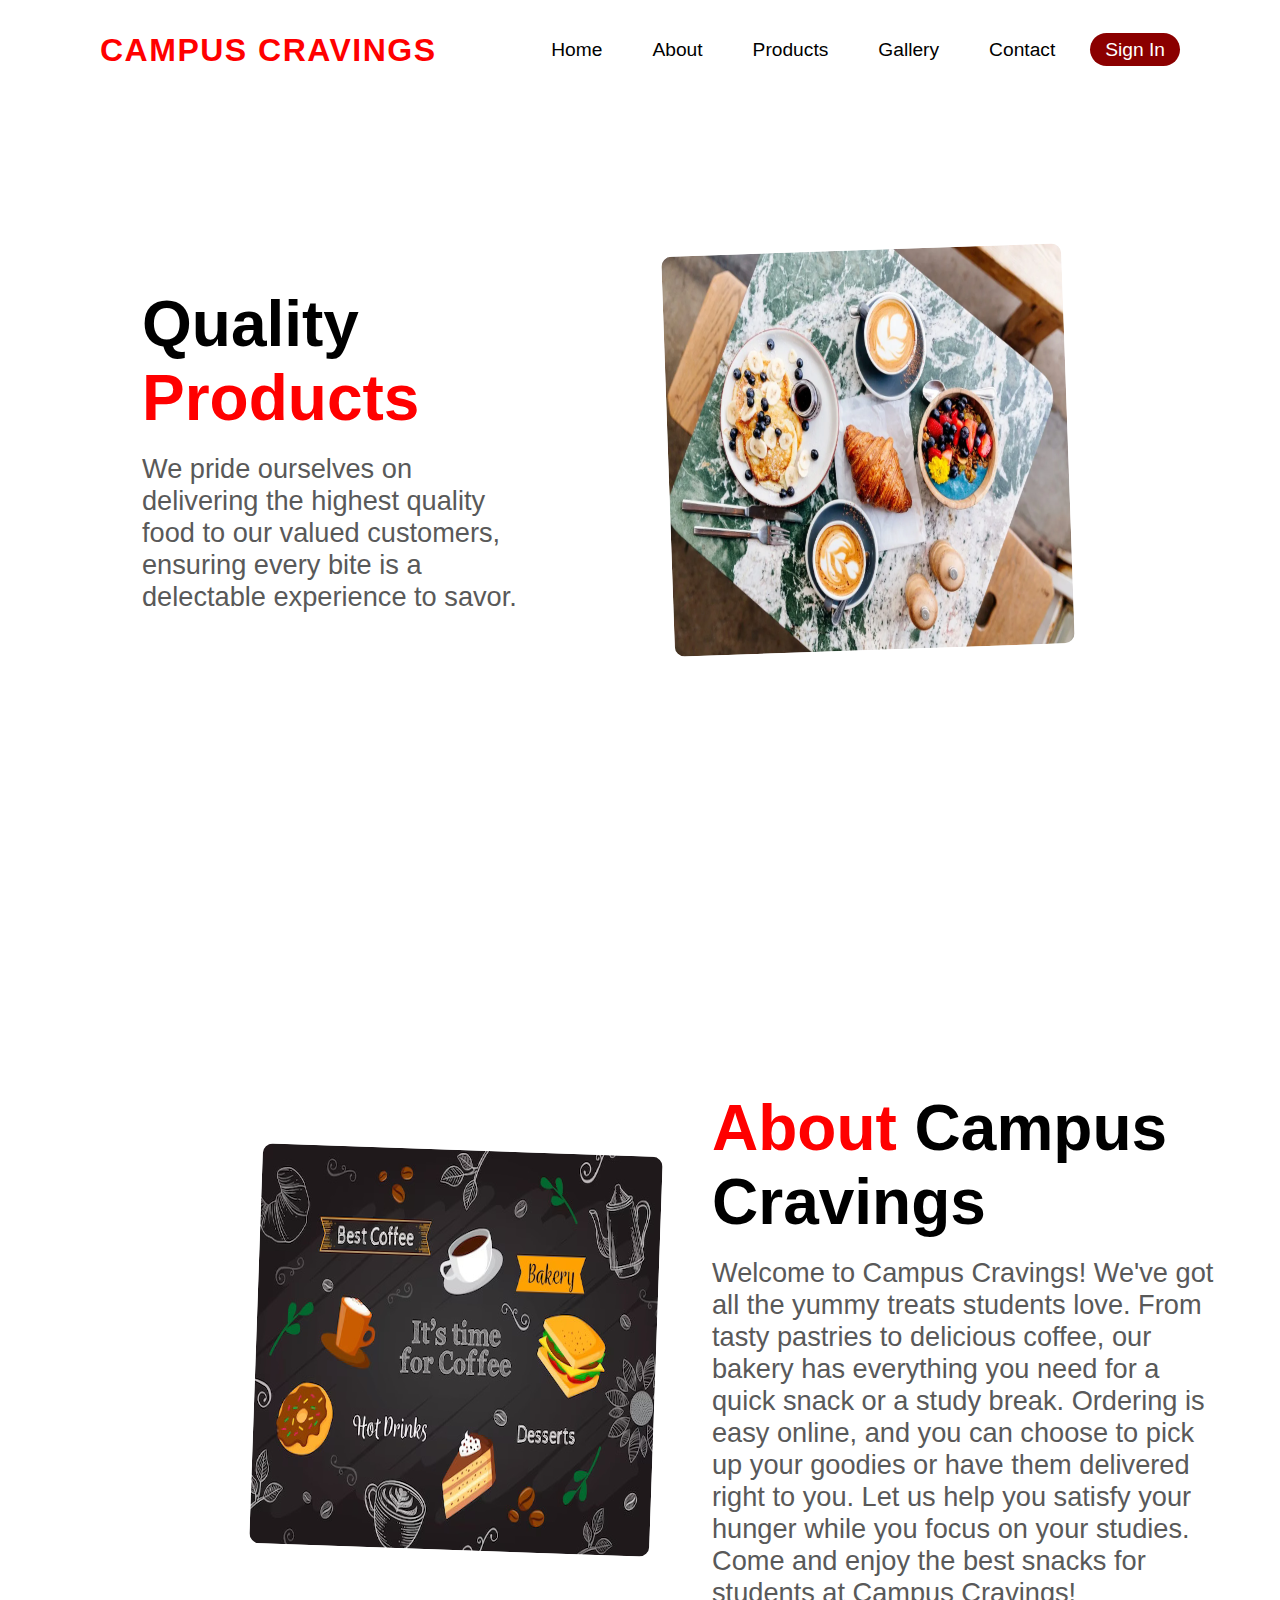
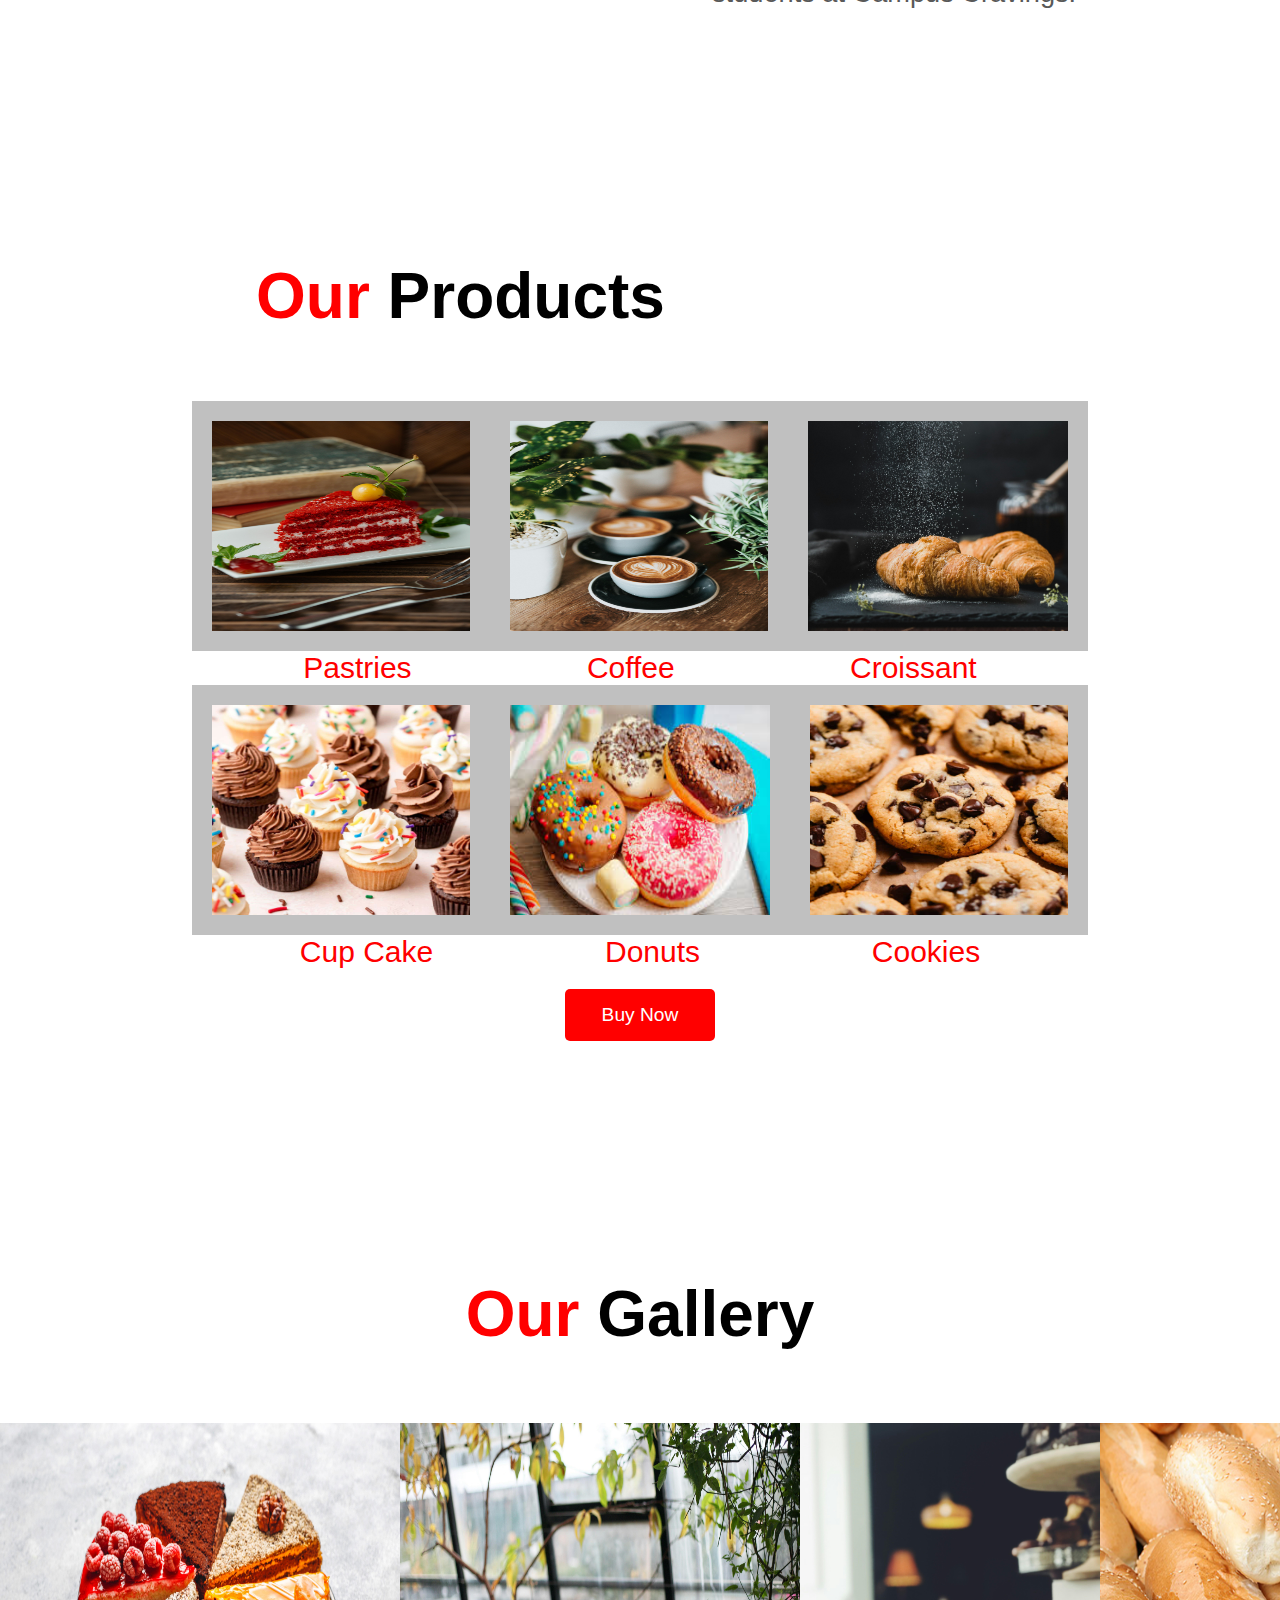
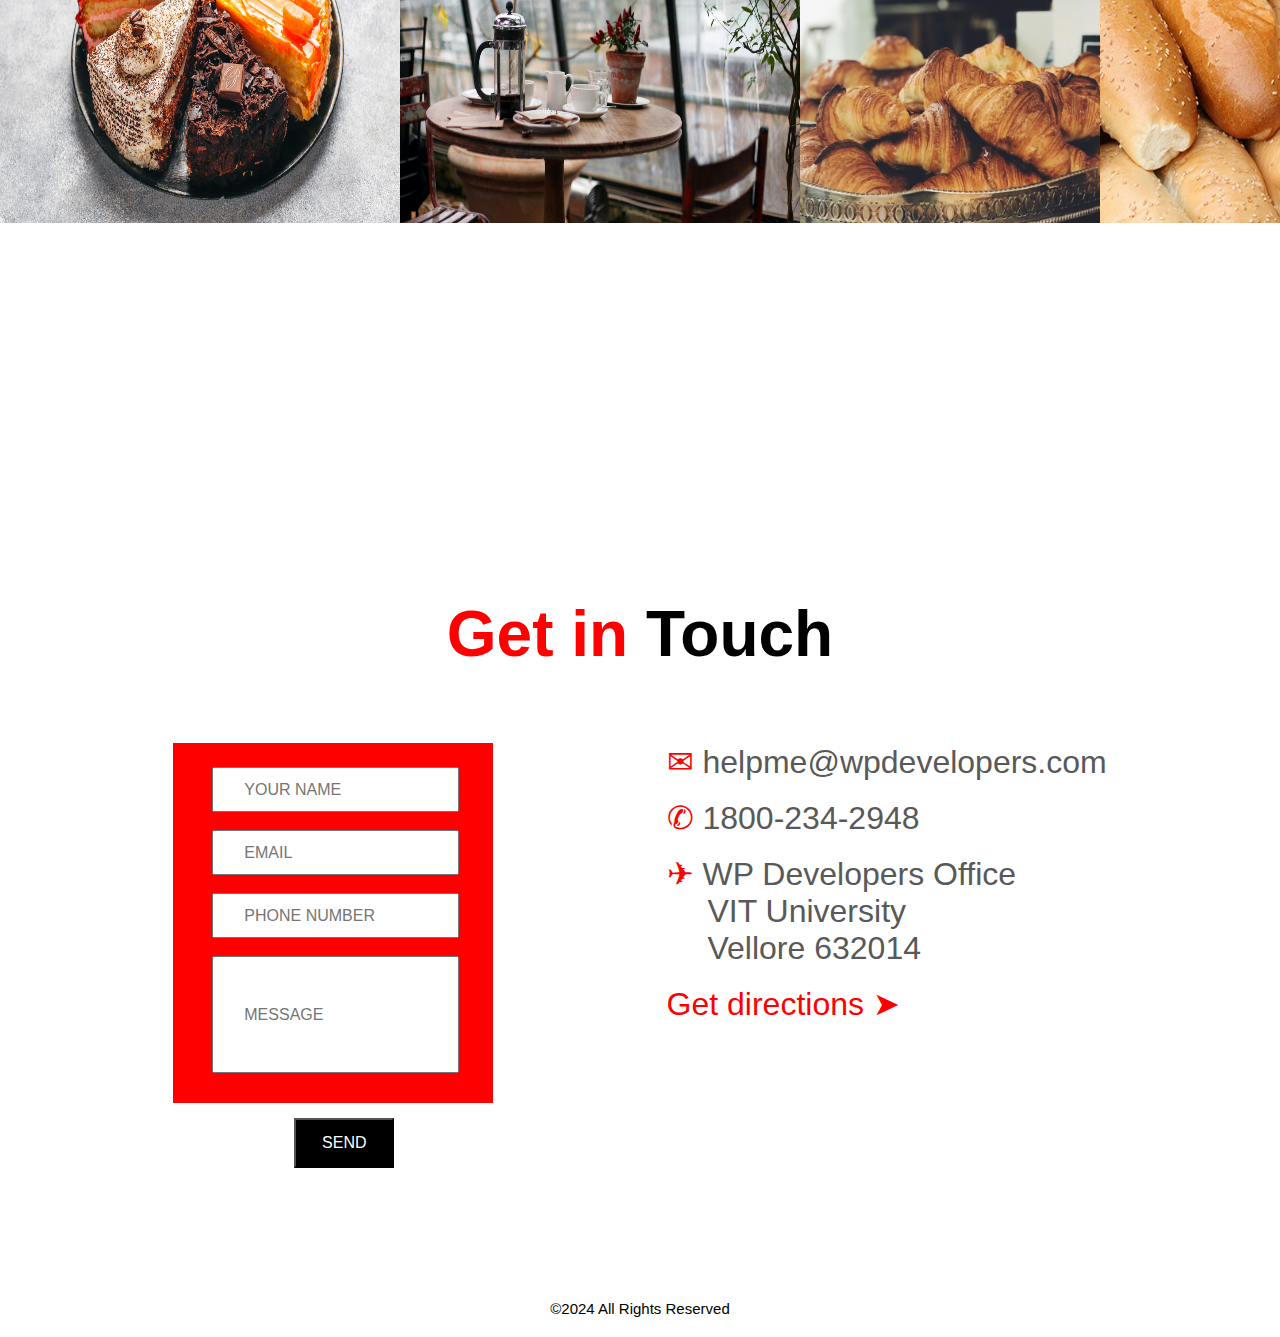
<file: index.html>
<!DOCTYPE html>
<html lang="en">
<head>
    <meta charset="UTF-8">
    <meta name="viewport" content="width=device-width, initial-scale=1.0">
    <title>Campus Cravings</title>
    <link rel="stylesheet" href="campuscravings.css">
</head>
<body>
    <header>
        <a class="logo">Campus Cravings</a>
        <ul>
            <li><a href="javascript:void(0)" onclick="scrollhome()">Home</a></li>
            <li><a href="javascript:void(0)" onclick="scrollabout()">About</a></li>
            <li><a href="javascript:void(0)" onclick="scrollproducts()">Products</a></li>
            <li><a href="javascript:void(0)" onclick="scrollgallery()">Gallery</a></li>
            <li><a href="javascript:void(0)" onclick="scrollcontact()">Contact</a></li>
            <li><a href="campuslogin.html" class="signin" id="signins">Sign In</a></li>
        </ul>
    </header>
    <section id="homepage">
        <div class="mySlides">
            <div id="homecontent">
                <h1>Quality<br><span class="red">Products</span></h1><br>
                <p>We pride ourselves on delivering the highest quality food to our valued customers, ensuring every bite is a delectable experience to savor.</p>
            </div>
            <img src="miniprojectassets/pic12.jpg">
        </div>

        <div class="mySlides">
            <div id="homecontent">
                <h1>Variety of<br><span class="red">Products</span></h1><br>
                <p>Discover a wide range of delicious foods to satisfy every craving. From aromatic coffee blends to satisfying snacks, we\'ve got all your cravings covered.</p>
            </div>
            <img src="miniprojectassets/pic13.jpg">
        </div>

        <div class="mySlides">
            <div id="homecontent">
                <h1>Cleanliness &<br><span class="red">Hygiene</span></h1><br>
                <p>We prioritize on maintaining a clean and hygienic environment, including regularly cleaning tables, floors, and restrooms, to ensure customer satisfaction and safety.</p>
            </div>
            <img src="miniprojectassets/pic14.jpg">
        </div>

        <div class="mySlides">
            <div id="homecontent">
                <h1>Exceptional<br><span class="red">Service</span></h1><br>
                <p> We have a friendly and attentive staff who provide excellent service, creating a positive experience for customers. Their warmth and professionalism make every visit memorable.</p>
            </div>
            <img src="miniprojectassets/pic15.jpg">
        </div>
        
    </section>
    <section id="aboutpage">
        <img src="miniprojectassets/pic11.jpg">
        <div class="aboutcontent">
            <h1><span class="red">About </span>Campus Cravings</h1>
            <br>
            <p>Welcome to Campus Cravings! We've got all the yummy treats students love. From tasty
                pastries to delicious coffee, our bakery has everything you need for a quick snack or a study break.
                Ordering is easy online, and you can choose to pick up your goodies or have them delivered right to you. Let us
                help you satisfy your hunger while you focus on your studies. Come and enjoy the best snacks for students at
                Campus Cravings!</p>
        </div>
    </section>
    <section id="productspage">
        <h1 class="productsmain"><span class="red">Our </span>Products</h1>
        <br><br>
        <div class="line2">
            <img src="miniprojectassets/pic1.jpg">
            <img src="miniprojectassets/pic3.jpg">
            <img src="miniprojectassets/pic6.jpg">
        </div>
        <div class="line2caption">
            <p>Pastries</p>
            <p>Coffee</p>
            <p>Croissant</p>
        </div>
        <div class="line3">
            <img src="miniprojectassets/pic8.jpg">
            <img src="miniprojectassets/pic9.jpeg">
            <img src="miniprojectassets/pic10.jpg">
        </div>
        <div class="line3caption">
            <p>Cup Cake</p>
            <p>Donuts</p>
            <p>Cookies</p>
        </div>
        <button id="buy" onclick="goTo()">Buy Now</button>
    </section>
    <section id="gallerypage">
        <h1 class="gallerymain"><span class="red">Our </span>Gallery</h1>
        <br><br><br><br>
        <div class="line1">
            <img class="gall" src="miniprojectassets/pic2.jpg">
            <img class="gall" src="miniprojectassets/pic4.jpg">
            <img class="gall" src="miniprojectassets/pic5.jpg">
            <img class="gall" src="miniprojectassets/pic7.png">
        </div>
    </section>
    <section id="contactpage">
        <h1 class="gallerymain"><span class="red">Get in </span>Touch</h1>
        <br><br><br><br>
        <div class="contactflex">
            <form autocomplete="off" id="contactform" action="https://script.google.com/macros/s/AKfycbxezUkZyp6VLSI2QK0_P9XYUrFcm9QXSg9_44fdrIyQfUmZjtDJeTpc5hqNEkA_vnPU/exec"
            method='post'>
                <input type="text" placeholder="YOUR NAME" id="name" name="name" required><br>
                <input type="email" placeholder="EMAIL" id="email" name="email" required><br>
                <input type="text" placeholder="PHONE NUMBER" id="phone" name="phone" required><br>
                <input type="text" placeholder="MESSAGE" id="message" name="message" required><br>
                <input type="submit" value="SEND" id="submi">
            </form>
            <div class="details">
                <p><span class="red">&#x2709;</span>  helpme@wpdevelopers.com</p><br>
                <p><span class="red">&#x2706;</span>  1800-234-2948</p><br>
                <p><span class="red">&#x2708;</span>  WP Developers
                    Office<br> &nbsp;&ensp;&ensp;VIT University
                    <br> &nbsp;&ensp;&ensp;Vellore 632014
                </p><br>
                <p> <a href="https://maps.app.goo.gl/w6GB7xuSqgTXtiq19" target="_blank">
                    <span class="red">Get directions &#x27A4;</span></a><p>
            </div>
        </div>
    </section>
    <footer>
        &copy;2024 All Rights Reserved
    </footer>
    <script src="campuscravings.js"></script>
</body>
</html>
</file>
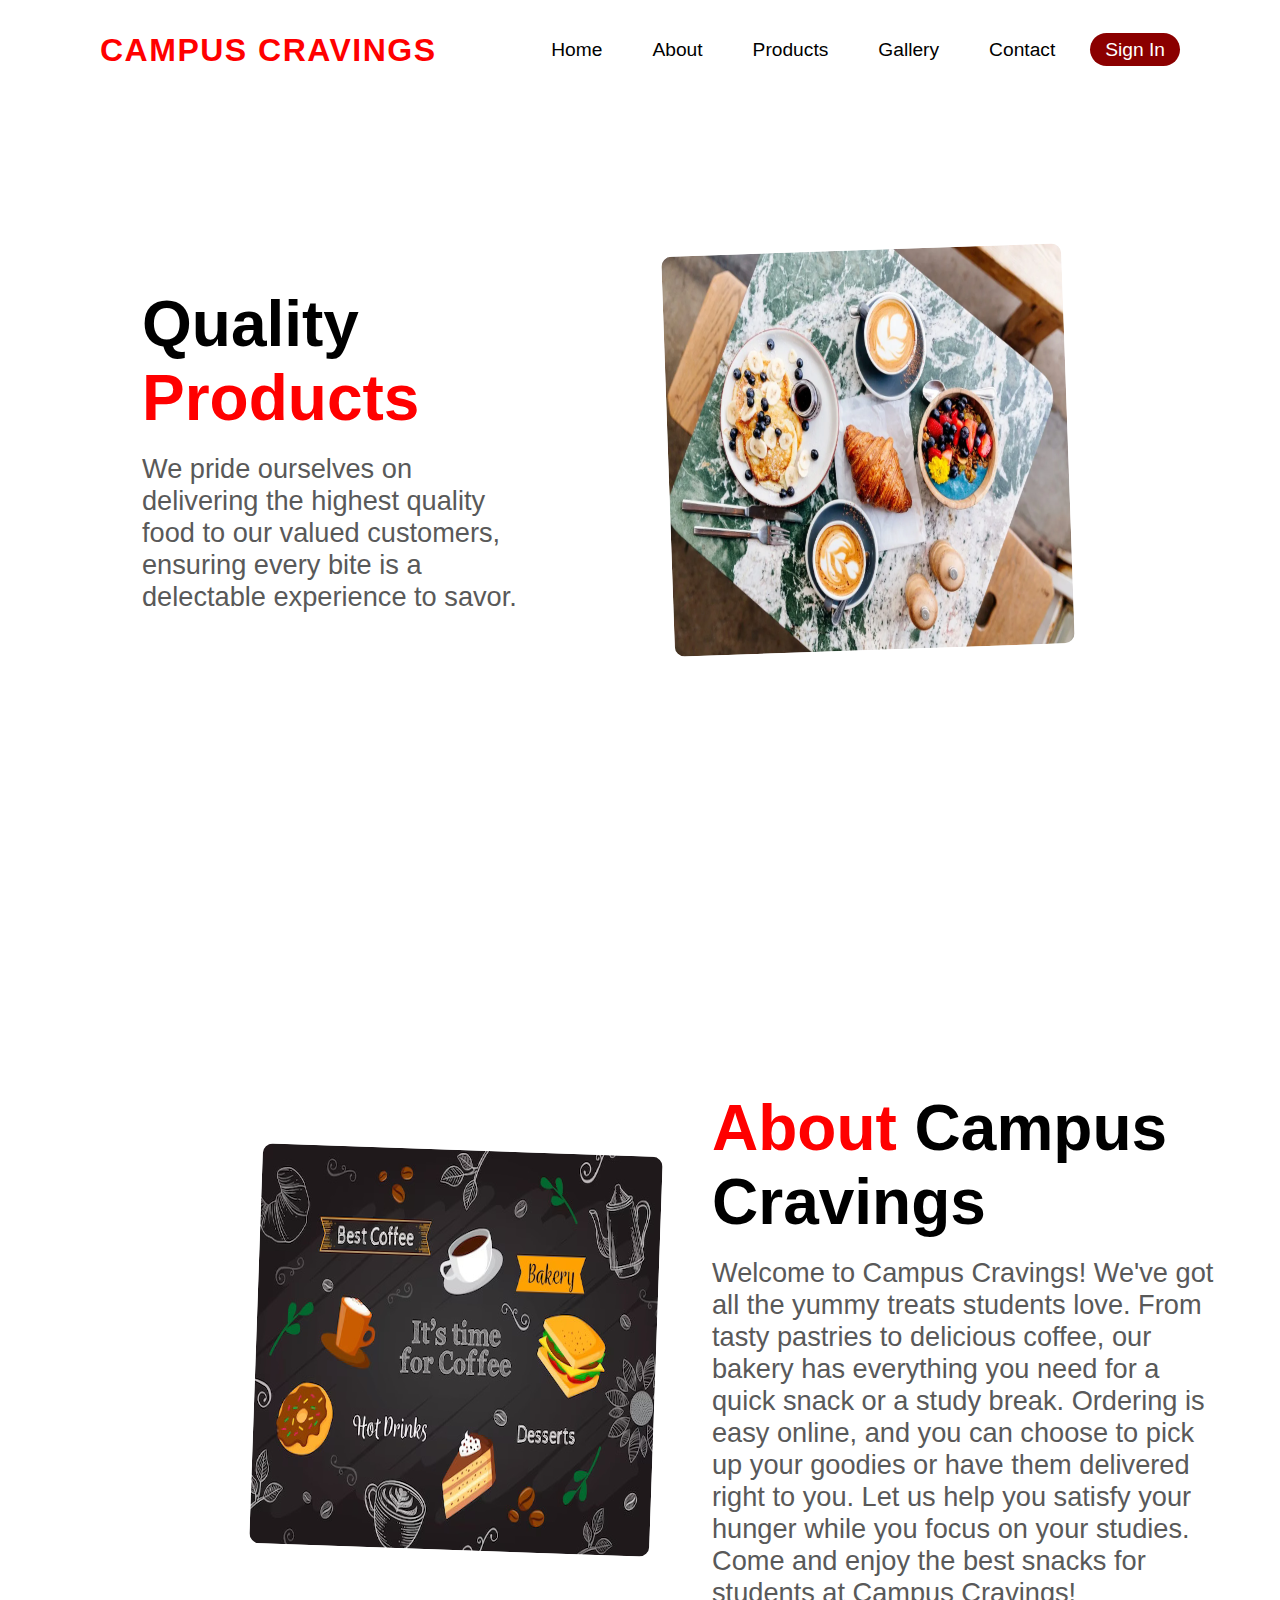
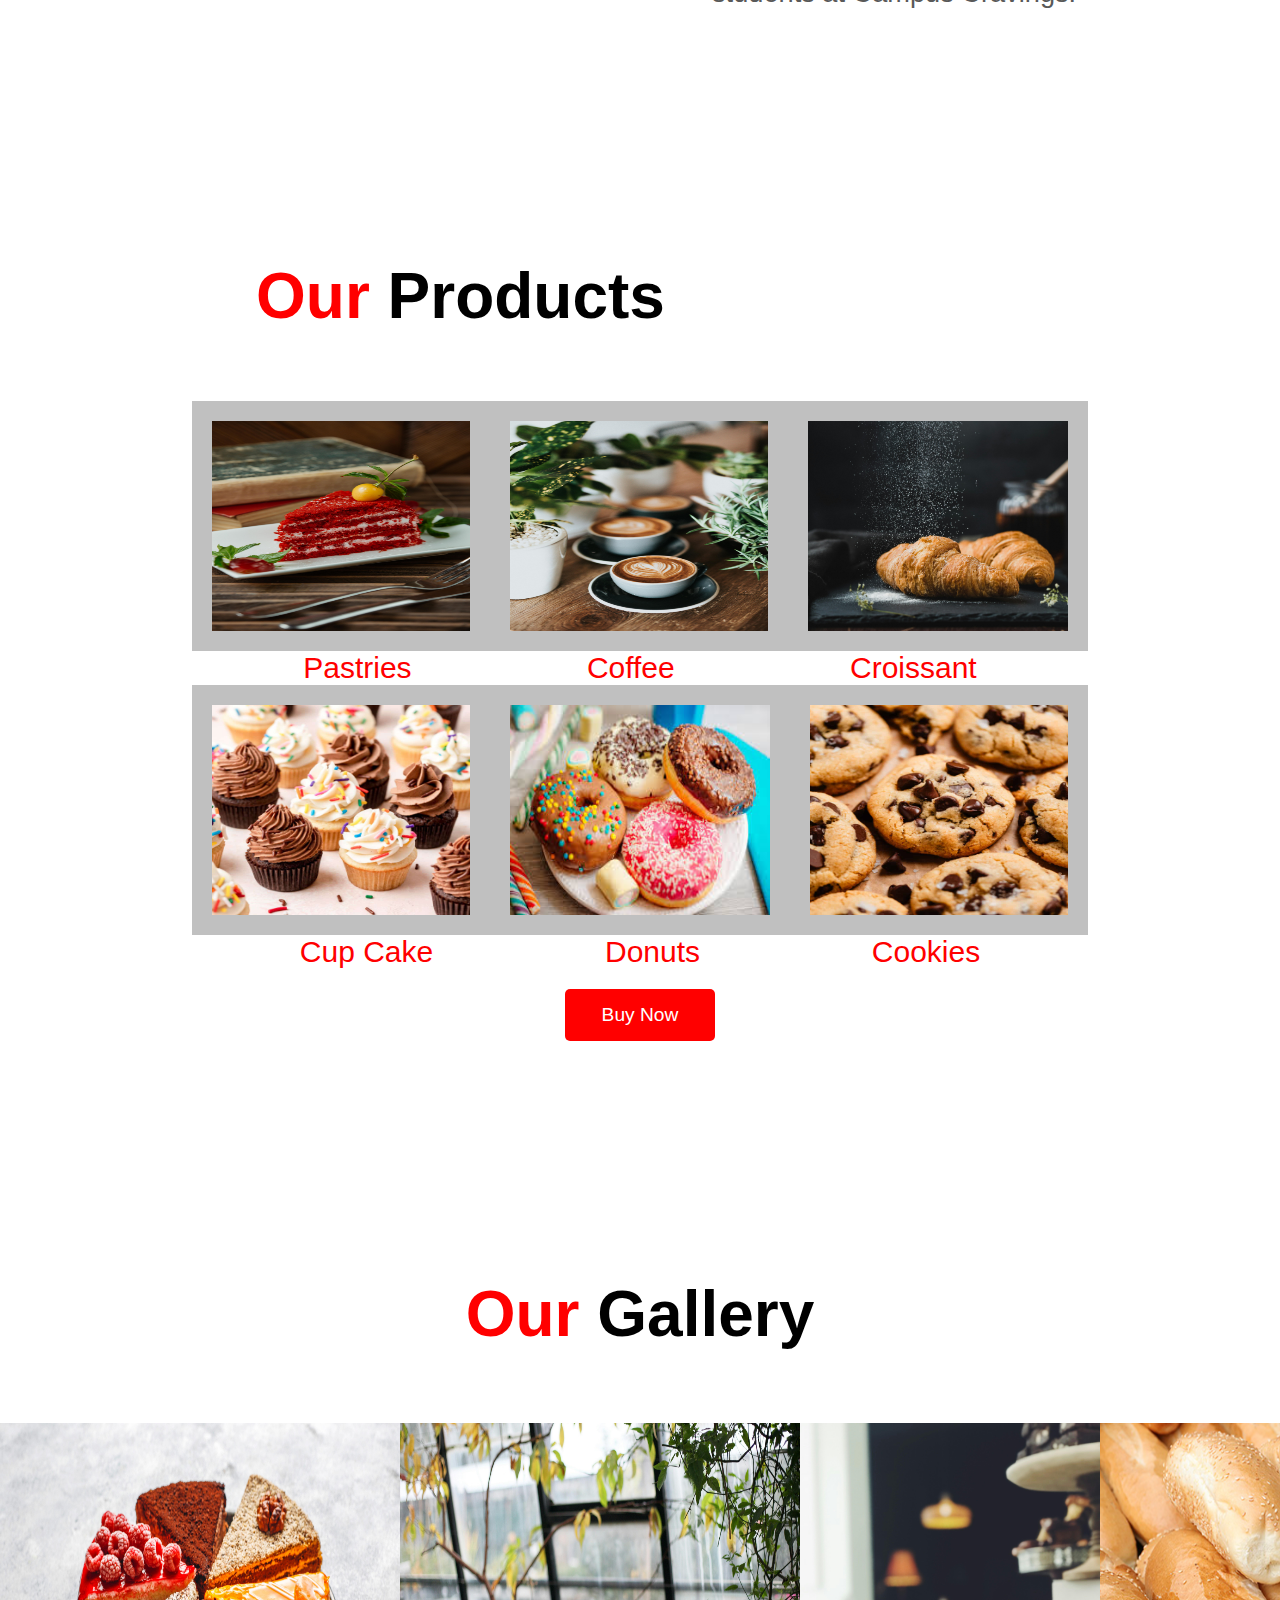
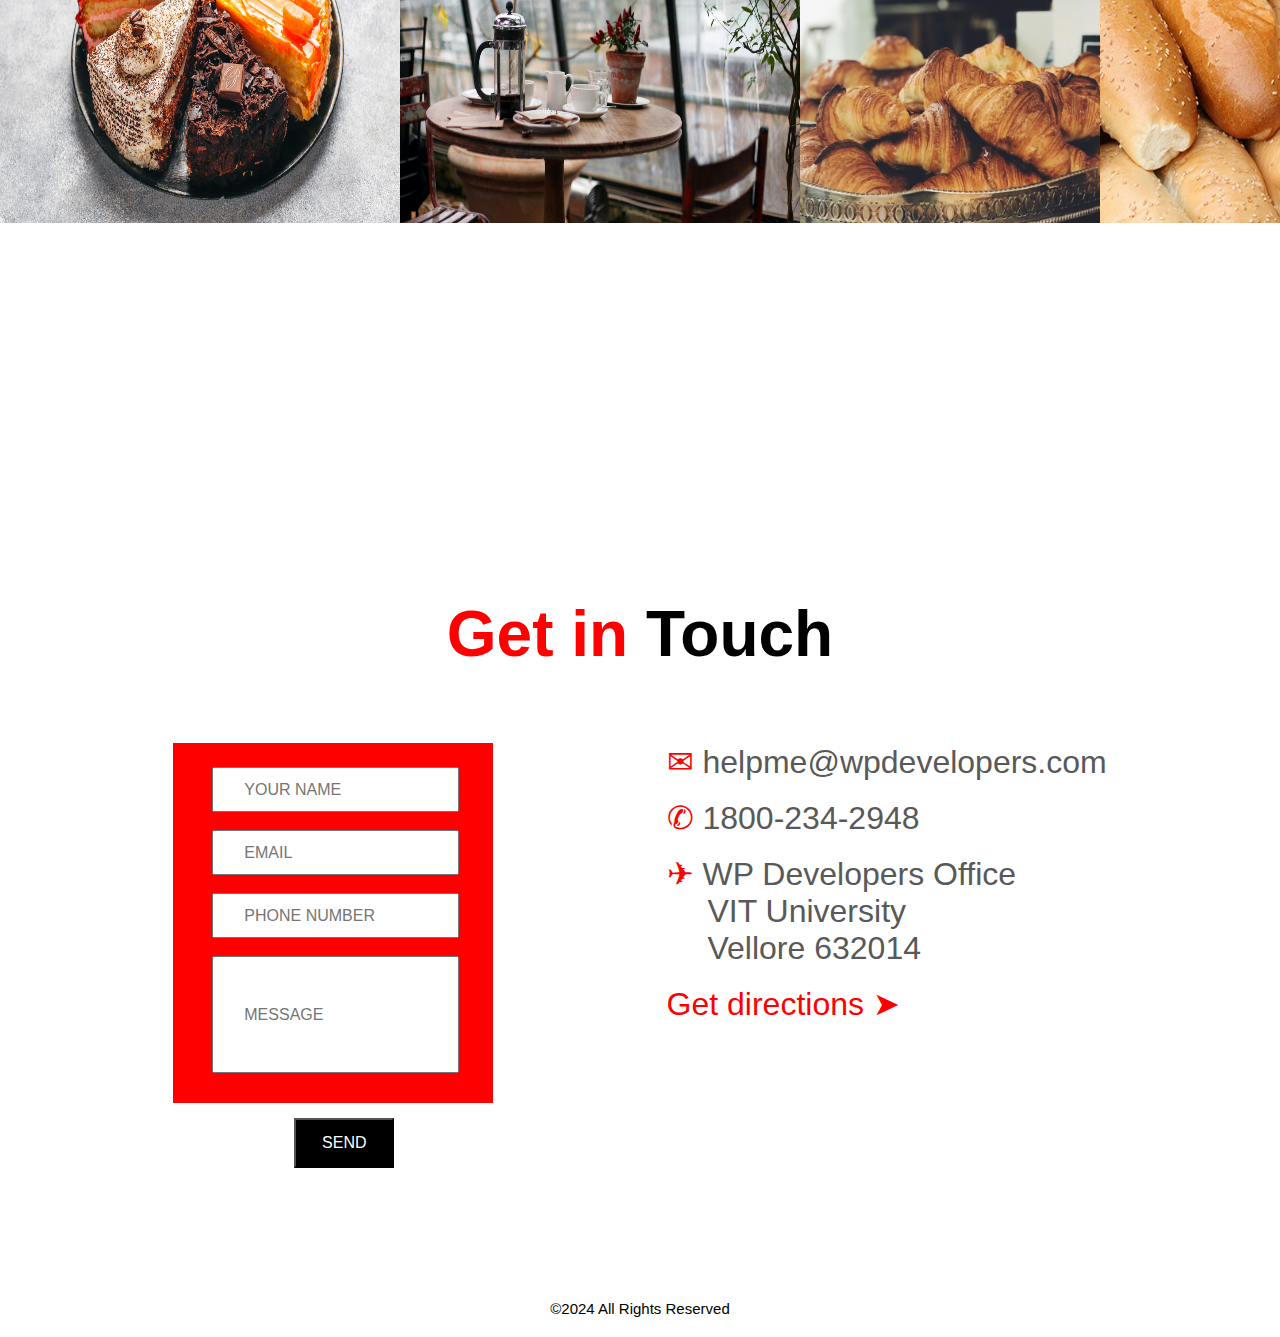
<file: campuscravings.html>
<!DOCTYPE html>
<html lang="en">
<head>
    <meta charset="UTF-8">
    <meta name="viewport" content="width=device-width, initial-scale=1.0">
    <title>Campus Cravings</title>
    <link rel="stylesheet" href="campuscravings.css">
</head>
<body>
    <header>
        <a class="logo">Campus Cravings</a>
        <ul>
            <li><a href="javascript:void(0)" onclick="scrollhome()">Home</a></li>
            <li><a href="javascript:void(0)" onclick="scrollabout()">About</a></li>
            <li><a href="javascript:void(0)" onclick="scrollproducts()">Products</a></li>
            <li><a href="javascript:void(0)" onclick="scrollgallery()">Gallery</a></li>
            <li><a href="javascript:void(0)" onclick="scrollcontact()">Contact</a></li>
            <li><a href="campuslogin.html" class="signin" id="signins">Sign In</a></li>
        </ul>
    </header>
    <section id="homepage">
        <div class="mySlides">
            <div id="homecontent">
                <h1>Quality<br><span class="red">Products</span></h1><br>
                <p>We pride ourselves on delivering the highest quality food to our valued customers, ensuring every bite is a delectable experience to savor.</p>
            </div>
            <img src="miniprojectassets/pic12.jpg">
        </div>

        <div class="mySlides">
            <div id="homecontent">
                <h1>Variety of<br><span class="red">Products</span></h1><br>
                <p>Discover a wide range of delicious foods to satisfy every craving. From aromatic coffee blends to satisfying snacks, we\'ve got all your cravings covered.</p>
            </div>
            <img src="miniprojectassets/pic13.jpg">
        </div>

        <div class="mySlides">
            <div id="homecontent">
                <h1>Cleanliness &<br><span class="red">Hygiene</span></h1><br>
                <p>We prioritize on maintaining a clean and hygienic environment, including regularly cleaning tables, floors, and restrooms, to ensure customer satisfaction and safety.</p>
            </div>
            <img src="miniprojectassets/pic14.jpg">
        </div>

        <div class="mySlides">
            <div id="homecontent">
                <h1>Exceptional<br><span class="red">Service</span></h1><br>
                <p> We have a friendly and attentive staff who provide excellent service, creating a positive experience for customers. Their warmth and professionalism make every visit memorable.</p>
            </div>
            <img src="miniprojectassets/pic15.jpg">
        </div>
        
    </section>
    <section id="aboutpage">
        <img src="miniprojectassets/pic11.jpg">
        <div class="aboutcontent">
            <h1><span class="red">About </span>Campus Cravings</h1>
            <br>
            <p>Welcome to Campus Cravings! We've got all the yummy treats students love. From tasty
                pastries to delicious coffee, our bakery has everything you need for a quick snack or a study break.
                Ordering is easy online, and you can choose to pick up your goodies or have them delivered right to you. Let us
                help you satisfy your hunger while you focus on your studies. Come and enjoy the best snacks for students at
                Campus Cravings!</p>
        </div>
    </section>
    <section id="productspage">
        <h1 class="productsmain"><span class="red">Our </span>Products</h1>
        <br><br>
        <div class="line2">
            <img src="miniprojectassets/pic1.jpg">
            <img src="miniprojectassets/pic3.jpg">
            <img src="miniprojectassets/pic6.jpg">
        </div>
        <div class="line2caption">
            <p>Pastries</p>
            <p>Coffee</p>
            <p>Croissant</p>
        </div>
        <div class="line3">
            <img src="miniprojectassets/pic8.jpg">
            <img src="miniprojectassets/pic9.jpeg">
            <img src="miniprojectassets/pic10.jpg">
        </div>
        <div class="line3caption">
            <p>Cup Cake</p>
            <p>Donuts</p>
            <p>Cookies</p>
        </div>
        <button id="buy" onclick="goTo()">Buy Now</button>
    </section>
    <section id="gallerypage">
        <h1 class="gallerymain"><span class="red">Our </span>Gallery</h1>
        <br><br><br><br>
        <div class="line1">
            <img class="gall" src="miniprojectassets/pic2.jpg">
            <img class="gall" src="miniprojectassets/pic4.jpg">
            <img class="gall" src="miniprojectassets/pic5.jpg">
            <img class="gall" src="miniprojectassets/pic7.png">
        </div>
    </section>
    <section id="contactpage">
        <h1 class="gallerymain"><span class="red">Get in </span>Touch</h1>
        <br><br><br><br>
        <div class="contactflex">
            <form autocomplete="off" id="contactform" action="https://script.google.com/macros/s/AKfycbxezUkZyp6VLSI2QK0_P9XYUrFcm9QXSg9_44fdrIyQfUmZjtDJeTpc5hqNEkA_vnPU/exec"
            method='post'>
                <input type="text" placeholder="YOUR NAME" id="name" name="name" required><br>
                <input type="email" placeholder="EMAIL" id="email" name="email" required><br>
                <input type="text" placeholder="PHONE NUMBER" id="phone" name="phone" required><br>
                <input type="text" placeholder="MESSAGE" id="message" name="message" required><br>
                <input type="submit" value="SEND" id="submi">
            </form>
            <div class="details">
                <p><span class="red">&#x2709;</span>  helpme@wpdevelopers.com</p><br>
                <p><span class="red">&#x2706;</span>  1800-234-2948</p><br>
                <p><span class="red">&#x2708;</span>  WP Developers
                    Office<br> &nbsp;&ensp;&ensp;VIT University
                    <br> &nbsp;&ensp;&ensp;Vellore 632014
                </p><br>
                <p> <a href="https://maps.app.goo.gl/w6GB7xuSqgTXtiq19" target="_blank">
                    <span class="red">Get directions &#x27A4;</span></a><p>
            </div>
        </div>
    </section>
    <footer>
        &copy;2024 All Rights Reserved
    </footer>
    <script src="campuscravings.js"></script>
</body>
</html>
</file>
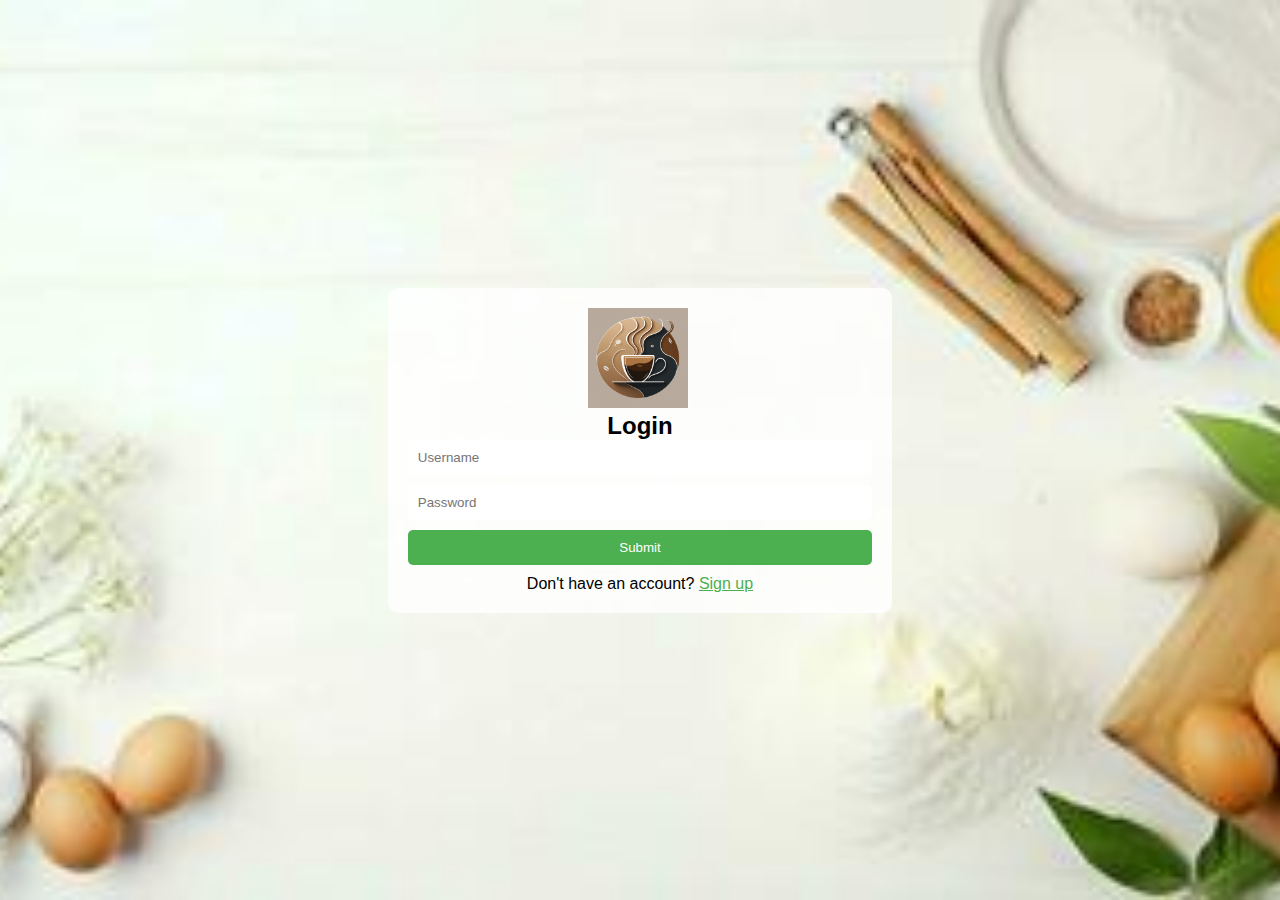
<file: campuslogin.html>
<!DOCTYPE html>
<html lang="en">
<head>
  <meta charset="UTF-8">
  <meta name="viewport" content="width=device-width, initial-scale=1.0">
  <title>Login</title>
  <link rel="stylesheet" href="campuscravings.css">
</head>
<body class="toEdit">
    
  <div class="container">
    <img src="miniprojectassets/pic18.jpg" alt="Coffee Shop Logo" style="position:relative; top:0px; left: 180px; width: 100px; height: 100px;">
    <form id="login-form" class="edit" action="index.html">
      <h2>Login</h2>
      <input type="text" id="username" placeholder="Username" required>
      <input type="password" id="password" placeholder="Password" required>
      <a href="index.html">  <button type="submit" class="butedit">Submit</button></a>
    </form>
    <div class="signup-link">
      <p>Don't have an account? <a href="campussignup.html">Sign up</a></p>
    </div>
  </div>
  <script src="campuscravings.js"></script>
</body>
</html>
</file>
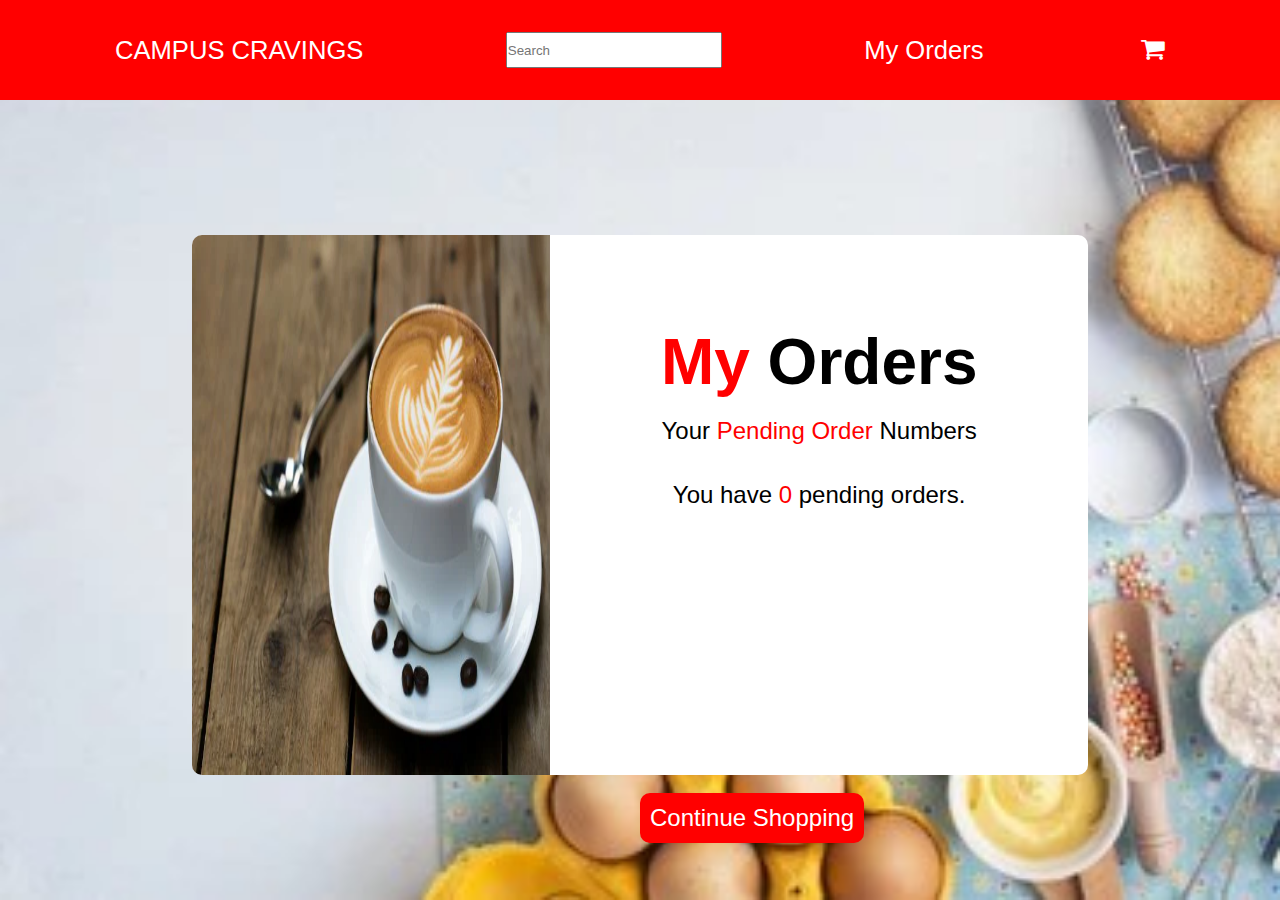
<file: campusorder.html>
<!DOCTYPE html>
<html lang="en">
<head>
    <meta charset="UTF-8">
    <meta name="viewport" content="width=device-width, initial-scale=1.0">
    <title>My Orders</title>
    <link rel="stylesheet" href="campuscravings.css">
    <link rel="stylesheet" href="https://cdnjs.cloudflare.com/ajax/libs/font-awesome/4.7.0/css/font-awesome.min.css">
</head>
<body class="myorderpagebody">
    <header class="productheader">
        <a class="logoproduct" href="index.html">Campus Cravings</a>
        <input type="text" placeholder="Search" name="search">
        <a href="campusorder.html">My Orders</a>
        <a href="javascript:void(0)" onclick="comingSoon()" class="fa fa-shopping-cart"></a>
    </header>
    <section id="orderedproducts">
        <img src="miniprojectassets/pic16.jpg">
        <div class="ordernopending">
            <h1><span class="red">My</span> Orders</h1>
            <br>
            <p>Your <span class="red">Pending Order</span> Numbers</p>
            <br><br>
            <ul id="orderspending"></ul>
        </div>
    </section>
    <button id="continueshopping" onclick="redirectProduct()">Continue Shopping</button>
    <script src="campuscravings.js"></script>
</body>
</html>
</file>
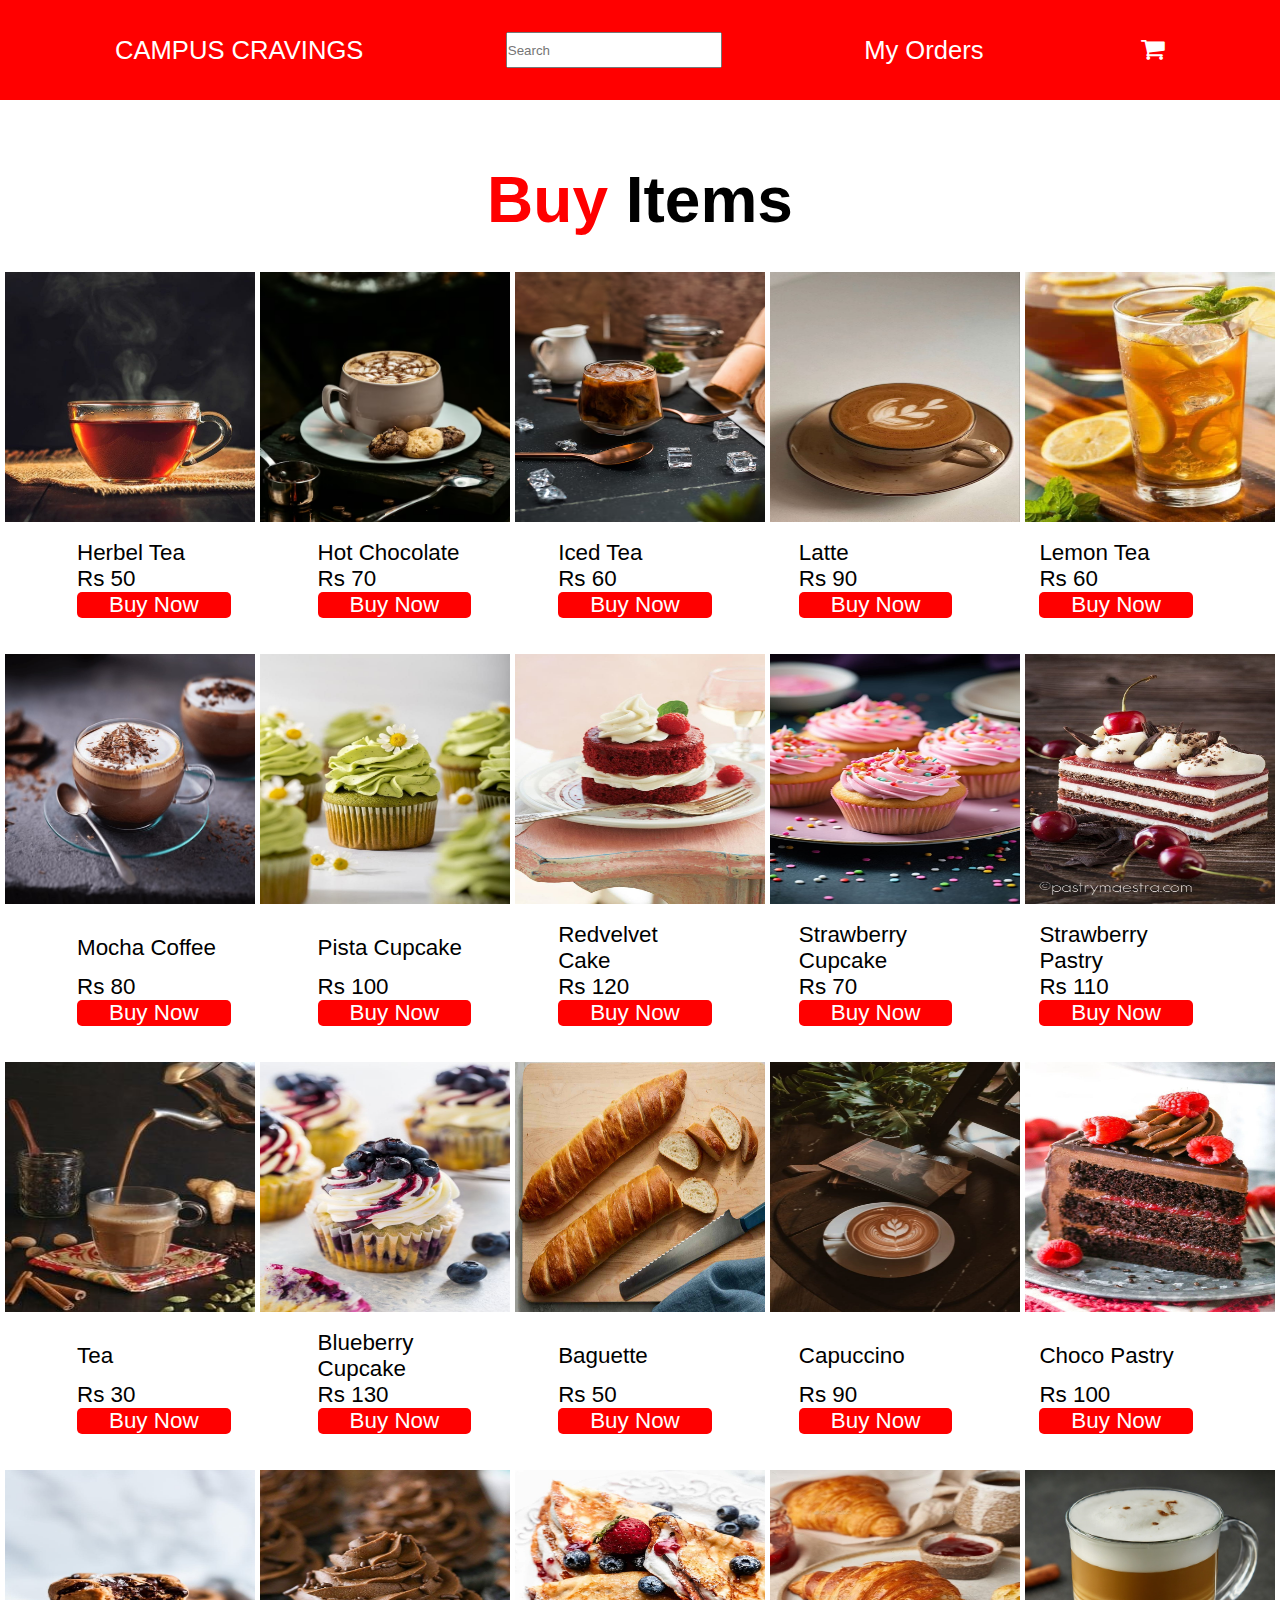
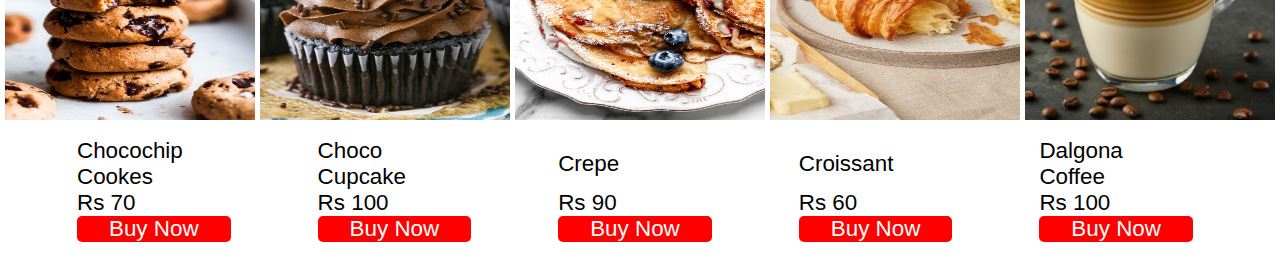
<file: campusproducts.html>
<!DOCTYPE html>
<html lang="en">
<head>
    <meta charset="UTF-8">
    <meta name="viewport" content="width=device-width, initial-scale=1.0">
    <title>Buy Items</title>
    <link rel="stylesheet" href="campuscravings.css">
    <link rel="stylesheet" href="https://cdnjs.cloudflare.com/ajax/libs/font-awesome/4.7.0/css/font-awesome.min.css">
</head>
<body>
    <header class="productheader">
        <a class="logoproduct" href="index.html">Campus Cravings</a>
        <input type="text" placeholder="Search" name="search">
        <a href="campusorder.html">My Orders</a>
        <a href="javascript:void(0)" onclick="comingSoon()" class="fa fa-shopping-cart"></a>
    </header>
    <section id="allproducts">
        <h1><span class="red">Buy</span> Items</h1>
        <div class="lineprod">
            <img src="miniprojectassets/herbal tea.jpg">
            <img src="miniprojectassets/hot chocolate.avif">
            <img src="miniprojectassets/iced tea.avif">
            <img src="miniprojectassets/latte.jpg">
            <img src="miniprojectassets/lemon tea.jpg">
        </div>
        <br>
        <div class="nameprod">
            <p>Herbel Tea</p>
            <p>Hot Chocolate</p>
            <p>Iced Tea</p>
            <p>Latte</p>
            <p>Lemon Tea</p>
        </div>
        <div class="priceprod">
            <p>Rs 50</p>
            <p>Rs 70</p>
            <p>Rs 60</p>
            <p>Rs 90</p>
            <p>Rs 60</p>
        </div>
        <div class="buttonprod">
            <button class="buyitem" onclick="buyMessage()">Buy Now</button>
            <button class="buyitem" onclick="buyMessage()">Buy Now</button>
            <button class="buyitem" onclick="buyMessage()">Buy Now</button>
            <button class="buyitem" onclick="buyMessage()">Buy Now</button>
            <button class="buyitem" onclick="buyMessage()">Buy Now</button>
        </div>
        <br><br>
        <div class="lineprod">
            <img src="miniprojectassets/mocha coffee.jpg">
            <img src="miniprojectassets/pista Cupcake.jpg">
            <img src="miniprojectassets/redvelvet cake.jpg">
            <img src="miniprojectassets/strawberry cupcake.jpg">
            <img src="miniprojectassets/strawberry short cake.jpg">
        </div>
        <br>
        <div class="nameprod">
            <p>Mocha Coffee</p>
            <p>Pista Cupcake</p>
            <p>Redvelvet Cake</p>
            <p>Strawberry Cupcake</p>
            <p>Strawberry Pastry</p>
        </div>
        <div class="priceprod">
            <p>Rs 80</p>
            <p>Rs 100</p>
            <p>Rs 120</p>
            <p>Rs 70</p>
            <p>Rs 110</p>
        </div>
        <div class="buttonprod">
            <button class="buyitem" onclick="buyMessage()">Buy Now</button>
            <button class="buyitem" onclick="buyMessage()">Buy Now</button>
            <button class="buyitem" onclick="buyMessage()">Buy Now</button>
            <button class="buyitem" onclick="buyMessage()">Buy Now</button>
            <button class="buyitem" onclick="buyMessage()">Buy Now</button>
        </div>
        <br><br>
        <div class="lineprod">
            <img src="miniprojectassets/tea.jpg">
            <img src="miniprojectassets/vanilla blueberry cupcake.jpg">
            <img src="miniprojectassets/baguette.jpg">
            <img src="miniprojectassets/capuccino.jpg">
            <img src="miniprojectassets/choco cake with rasberries.jpg">
        </div>
        <br>
        <div class="nameprod">
            <p>Tea</p>
            <p>Blueberry Cupcake</p>
            <p>Baguette</p>
            <p>Capuccino</p>
            <p>Choco Pastry</p>
        </div>
        <div class="priceprod">
            <p>Rs 30</p>
            <p>Rs 130</p>
            <p>Rs 50</p>
            <p>Rs 90</p>
            <p>Rs 100</p>
        </div>
        <div class="buttonprod">
            <button class="buyitem" onclick="buyMessage()">Buy Now</button>
            <button class="buyitem" onclick="buyMessage()">Buy Now</button>
            <button class="buyitem" onclick="buyMessage()">Buy Now</button>
            <button class="buyitem" onclick="buyMessage()">Buy Now</button>
            <button class="buyitem" onclick="buyMessage()">Buy Now</button>
        </div>
        <br><br>
        <div class="lineprod">
            <img src="miniprojectassets/chocochip cookies.jpg">
            <img src="miniprojectassets/chocolate cupcake.jpg">
            <img src="miniprojectassets/crepe.jpg">
            <img src="miniprojectassets/croissant.jpg">
            <img src="miniprojectassets/dalgona cofee.jpg">
        </div>
        <br>
        <div class="nameprod">
            <p>Chocochip Cookes</p>
            <p>Choco Cupcake</p>
            <p>Crepe</p>
            <p>Croissant</p>
            <p>Dalgona Coffee</p>
        </div>
        <div class="priceprod">
            <p>Rs 70</p>
            <p>Rs 100</p>
            <p>Rs 90</p>
            <p>Rs 60</p>
            <p>Rs 100</p>
        </div>
        <div class="buttonprod">
            <button class="buyitem" onclick="buyMessage()">Buy Now</button>
            <button class="buyitem" onclick="buyMessage()">Buy Now</button>
            <button class="buyitem" onclick="buyMessage()">Buy Now</button>
            <button class="buyitem" onclick="buyMessage()">Buy Now</button>
            <button class="buyitem" onclick="buyMessage()">Buy Now</button>
        </div>
        <br><br>
    </section>
    <script src="campuscravings.js"></script>
</body>
</html>
</file>
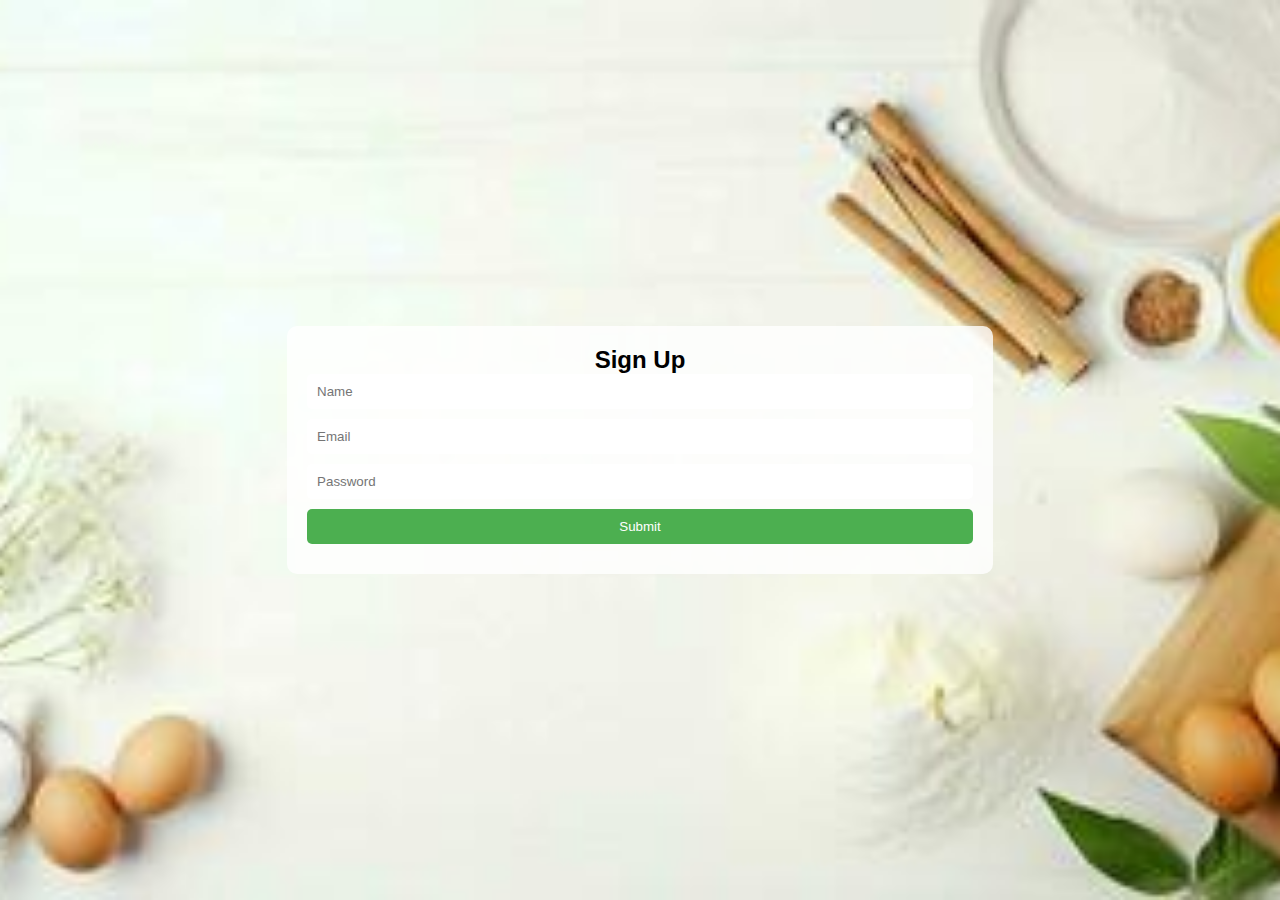
<file: campussignup.html>
<!DOCTYPE html>
<html lang="en">
<head>
  <meta charset="UTF-8">
  <meta name="viewport" content="width=device-width, initial-scale=1.0">
  <title>Sign Up</title>
  <link rel="stylesheet" href="campuscravings.css">
</head>
<body class="toEdit">
  <div class="container">
    <form id="signup-form" class="edit" action="campuslogin.html">
      <h2>Sign Up</h2>
      <input type="text" id="name" placeholder="Name" required>
      <input type="email" id="email" placeholder="Email" required>
      <input type="password" id="password" placeholder="Password" required>
    <button class="butedit" id="signupbutton" type="submit" onclick="showsignup()">Submit</button>
      
    </form>
  </div>
  <script src="campuscravings.js"></script>
</body>
</file>
<file: campuscravings.css>
* {
    margin: 0;
    padding: 0;
    box-sizing: border-box;
    font-family: 'Lucida Sans', 'Lucida Sans Regular', 'Lucida Grande', 'Lucida Sans Unicode', Geneva, Verdana, sans-serif;
}

.signin {
  background-color: darkred;
  color: white;
}

.signin:hover {
  background-color: gray;
  color: white;
}

header {
    position: fixed;
    width: 100%;
    padding: 50px 100px;
    display: flex;
    justify-content: space-between;
    align-items: center;
    background-color: white;
    height: 5vh;
    z-index: 1;
  }
  
  .logo {
    font-weight: 700;
    text-decoration: none;
    font-size: 2em;
    text-transform: uppercase;
    letter-spacing: 1.5px;
    color: red;
  }
  
  header ul {
    display: flex;
    justify-content: center;
    align-items: center;
  }
  
  header ul li {
    list-style: none;
    margin-left: 20px;
  }
  
  header ul li a {
    color: black;
    text-decoration: none;
    padding: 6px 15px;
    border-radius: 20px;
    font-size: 1.2em;
  }
  
  header ul li a:hover {
    background: red;
    color: white;
  }

   #productspage, #gallerypage, #contactpage {
    display: flex;
    width: 100%;
    min-height: 100vh;
    flex-direction: column;
    justify-content: center;
  }

  #homepage {
    display: flex;
    width: 100%;
    min-height: 100vh;
    justify-content: space-evenly;
    align-items: center;
  }

  #aboutpage {
    display: flex;
    width: 100%;
    min-height: 100vh;
    justify-content: space-evenly;
    align-items: center;
  }

  #productspage {
    font-size: 30px;
  }

  #aboutpage img {
    width: 400px;
    height: 400px;
    rotate: 2deg;
    border-radius: 10px;
    margin-left: 200px;
  }

  .red {
    color: red;
  }

  .productsmain {
    font-weight: bold;
    margin-left: 20%;
    font-size: 4rem;
  }

  .gallerymain {
    text-align: center;
    font-size: 4rem;
  }

  .line1, .line2, .line2caption , .line3,.line3caption, .contactflex{
    display: flex;
    justify-content: space-evenly;
  }

  .line2, .line3 {
    margin-left: 15%;
    margin-right: 15%;
  }

  .line2caption,.line3caption {
    margin-left: 10%;
    margin-right: 10%;
    color: red;
  }

  .line2caption p:hover, .line3caption p:hover {
    color: black;
    cursor: pointer;
  }

  .line2 img, .line3 img {
    height: 250px;
    width: 300px;
    border: 20px solid silver;
  }

  .line2 img:hover, .line3 img:hover {
    height: 250px;
    width: 300px;
    border: 20px solid red;
  }

  .line1 img {
    height: 400px;
    width: 400px;
  }

  footer {
    text-align: center;
    font-size: 15px;
    margin-bottom: 20px;
  }

  .aboutcontent {
    width: 40%;
  }

  .aboutcontent h1 {
    font-size: 4rem;
  }

  .aboutcontent p {
    color: rgb(89, 89, 89);
    font-size: 1.7rem;
  }

  .contactflex form{
    background-color: red;
    padding: 30px;
    padding-top: 15px;
    width: 25%;
    height: 40vh;
  }

  .contactflex form input {
    width: 95%;
    height: 5vh;
    margin: 1vh;
    font-size: 1rem;
  }

  .contactflex form ::placeholder {
    padding-left: 30px;
  }

  #message {
    height: 13vh;
  }

  #submi {
    background-color: black;
    width: 100px;
    height: 50px;
    color: white;
    margin-top: 4vh;
    font-size: 1rem;
    margin-left: 35%;
    cursor: pointer;
  }

  .details p {
    font-size: 2rem;
    color: rgb(89, 89, 89);
  }

  .details p a {
    text-decoration: none;
  }

  .details p a .red:hover {
    text-decoration: none;
    color: gray;
  }

  #homepage img {
    width: 400px;
    height: 400px;
    rotate: -2deg;
    border-radius: 10px;
    margin-right: 70px;
  }

  #homepage h1{
    font-size: 4rem;
  }

  #homepage p{
    font-size: 1.7rem;
    color: rgb(89, 89, 89);
  }

  #homecontent {
    width: 30%;
  }

  .mySlides {
    display: none;
  }

  .displaySlide {
    display: flex;
    width: 100%;
    min-height: 100vh;
    justify-content: space-evenly;
    align-items: center;
  }

  #buy {
    background-color: red;
    color: white;
    border: none;
    padding: 15px;
    border-radius: 5px;
    font-size: 1.2rem;
    width: 150px;
    align-self: center;
    margin-top: 20px;
    cursor: pointer;
  }

  #buy:hover {
    background-color: gray;
  }
  
  .toEdit {
    margin: 0;
    padding: 0;
    font-family: Arial, sans-serif;
    background-image: url('miniprojectassets/pic19.jpg');
    background-repeat: no-repeat;
    background-size: cover;
    background-position: center;
    height: 100vh;
    display: flex;
    justify-content: center;
    align-items: center;
  }
  
  .container {
    background: rgba(255, 255, 255, 0.8);
    padding: 20px;
    border-radius: 10px;
  }
  
  .edit {
    text-align: center;
  }
  
  .edit input[type="text"],
  .edit input[type="password"],
  .edit input[type="email"],
  .butedit {
    width: 100%;
    margin-bottom: 10px;
    padding: 10px;
    border: none;
    border-radius: 5px;
  }
  
  .butedit {
    background-color: #4CAF50;
    color: white;
    cursor: pointer;
  }
  
  .butedit:hover {
    background-color: #45a049;
  }
  
  .signup-link {
    text-align: center;
  }
  
  .signup-link a {
    color: #4CAF50;
  }

  /*product page*/
  .productheader {
    position: static;
    width: 100%;
    padding: 50px 100px;
    display: flex;
    justify-content: space-between;
    align-items: center;
    background-color: red;
    height: 5vh;
    z-index: 1
  }

  .productheader a {
    color: white;
    text-decoration: none;
    padding: 6px 15px;
    border-radius: 20px;
    font-size: 1.6em;
  }
  
  .productheader a:hover {
    color: yellow;
  }

  .logoproduct {
    text-transform: uppercase;
  }

  .productheader input {
    height: 4vh;
    width: 20%;
  }

  .lineprod, .nameprod, .priceprod, .buttonprod {
    display: flex;
    justify-content: space-evenly;
    align-items: center;
  }

  .lineprod img {
    height: 250px;
    width: 250px;
  }

  .nameprod p,.priceprod p, .buttonprod button {
    font-size: 1.4rem;
    margin-right: 10px;
    width: 12%;
  }

  .buttonprod button {
    background-color: red;
    color: white;
    border: none;
    border-radius: 5px;
  }

  .buttonprod button:hover {
    background-color: gray;
    cursor: pointer;
  }

  #allproducts {
    display: flex;
    width: 100%;
    /* min-height: 100vh; */
    justify-content: center;
    align-items: space-evenly;
    flex-direction: column;
    margin-top: 7vh;
  }

  #allproducts h1{
    font-size: 4rem;
    text-align: center;
    margin-bottom: 35px;
  }

  #orderedproducts {
    display: flex;
    width: 70%;
    min-height: 60vh;
    justify-content: space-evenly;
    align-items: center;
    margin-top: 15vh;
    margin-left: 15%;
    background-color: white;
    border-radius: 10px;
  }

  #orderedproducts h1 {
    font-size: 4rem;
  }

  #orderedproducts p, #orderedproducts ul {
    font-size: 1.5rem;
  }

  .myorderpagebody {
    background-image: url('miniprojectassets/pic17.jpg');
    background-size: cover;
    background-repeat: no-repeat;
    min-height: 100vh;
  }

  .ordernopending {
    width: 60%;
    overflow: auto;
    display: flex;
    flex-direction: column;
    justify-content: flex-start;
    align-items: center;
    height: 60vh;
  }

  #orderedproducts img {
    width: 40%;
    height: 60vh;
    border-top-left-radius: 10px;
    border-bottom-left-radius: 10px;
  }

  .ordernopending h1 {
    justify-self: flex-start;
    padding-top: 10vh;
  }

  #continueshopping {
    background-color: red;
    color: white;
    border: none;
    height: 50px;
    border-radius: 10px;
    padding: 10px;
    margin-left: 50%;
    margin-top: 2vh;
    font-size: 1.5rem;
    cursor: pointer;
  }

  #continueshopping:hover {
    background-color: gray
  }
</file>
